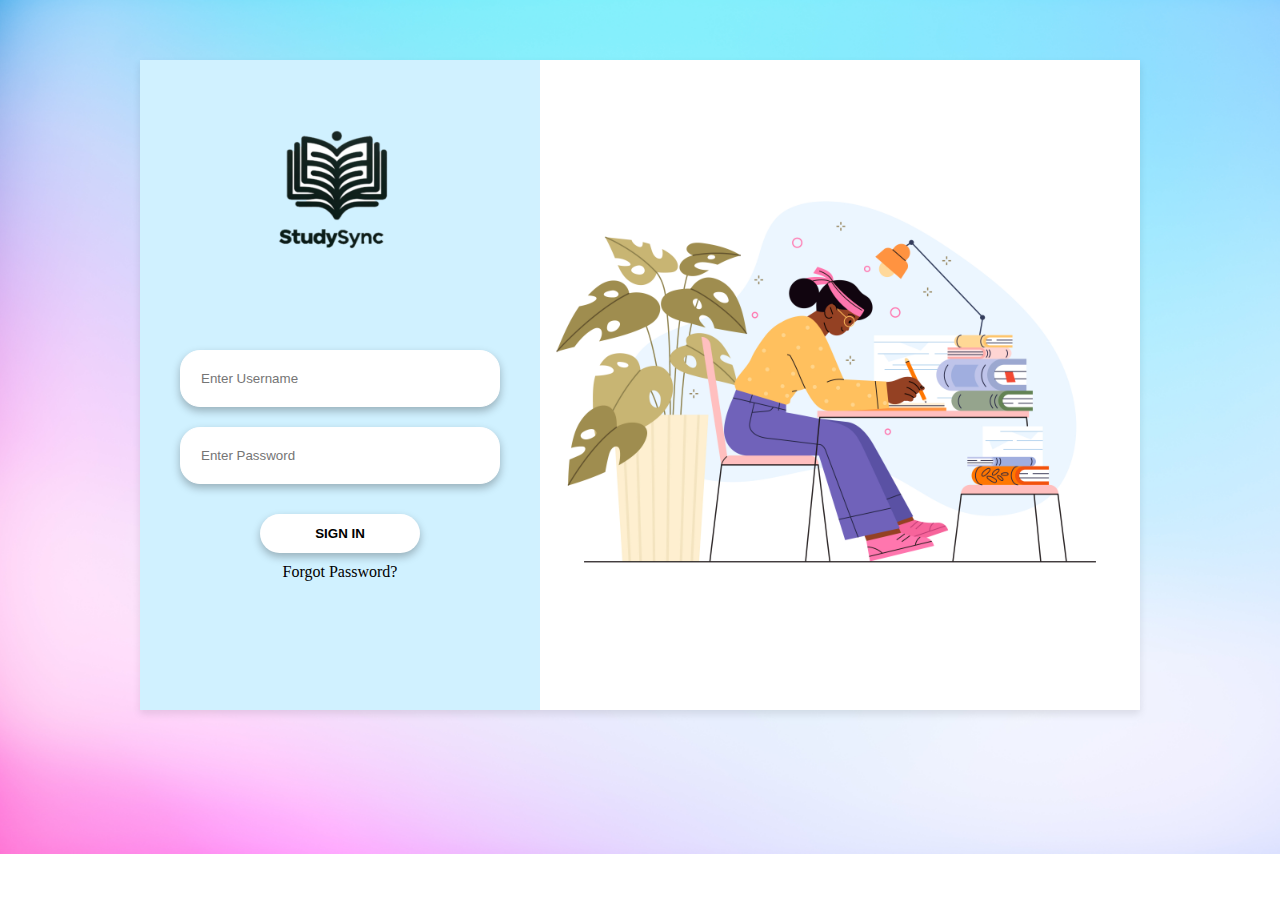
<file: StudySync-page/index.html>
<!DOCTYPE html>
<html lang="en">
<head>
<meta charset="UTF-8">
<meta name="viewport" content="width=device-width, initial-scale=1.0">
<title>login Page</title>
<link rel="stylesheet" href="index.css">
</head>
<body>
    <div class="container">
        <form action="" class="form" id="loginForm">
            <img src="images/logo.PNG">
            <input type="username" name="username" class="box" placeholder="Enter Username">
            <input type="password" name="password" class="box" placeholder="Enter Password">
            <input type="submit" value="SIGN IN" id="submit">
            <a href="#">Forgot Password?</a>
        </form>
        <div class="side">
        
        </div>
    </div>
</body>
<script>
    document.getElementById('loginForm').addEventListener('submit', function(event) {
        event.preventDefault(); // Prevent the form from submitting through the HTTP POST method

        var username = document.getElementsByName('username')[0].value;
        var password = document.getElementsByName('password')[0].value;

        if(username === 'admin' && password === 'admin') {
            window.location.href = 'dashboard.html'; // Redirect to home.html
        } else {
            alert('Invalid username or password!'); // Inform the user of incorrect credentials
        }
    });
</script>
</html>
</file>
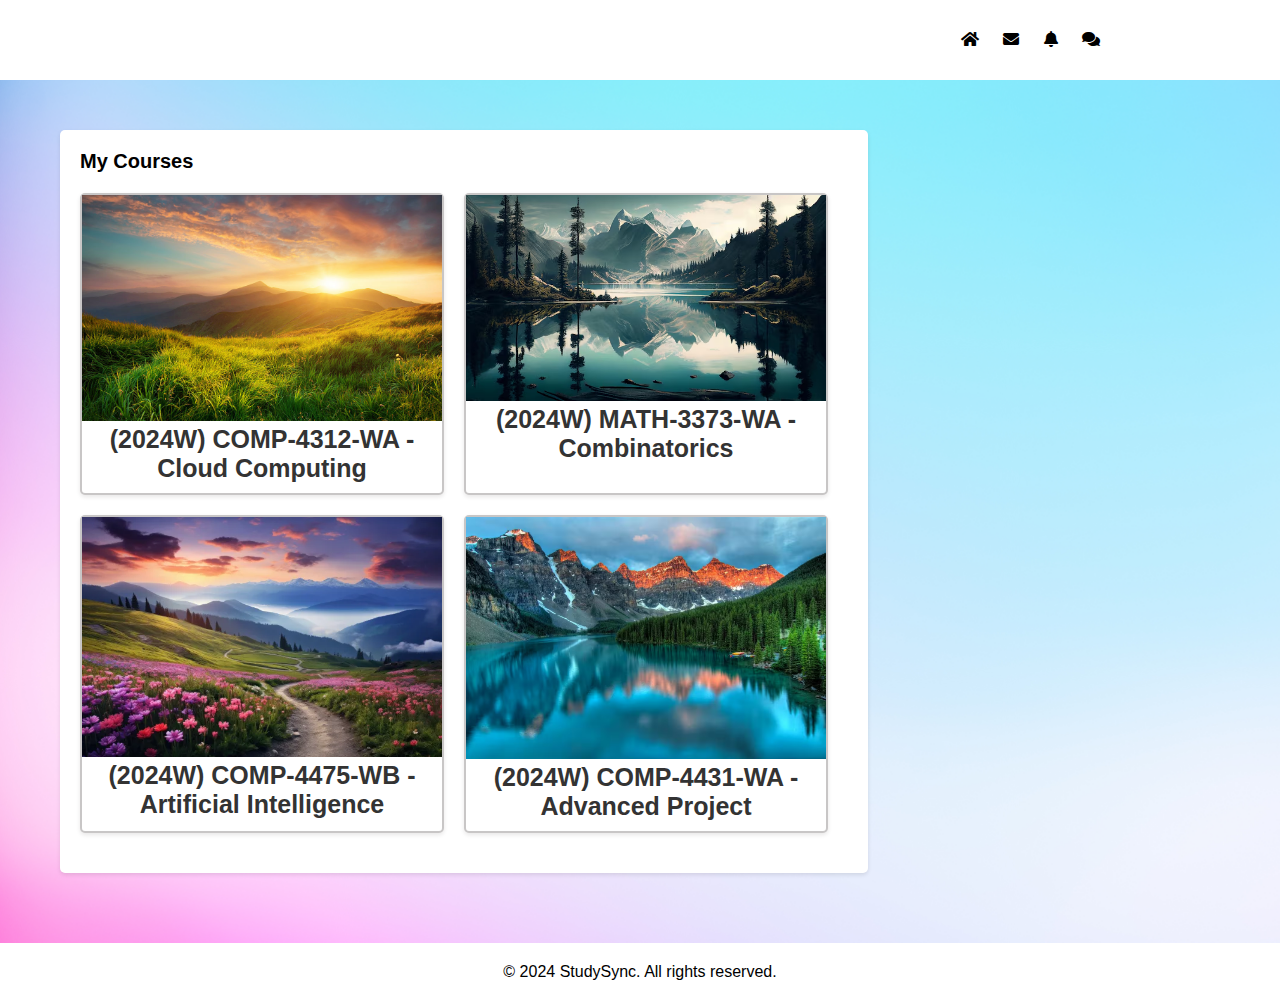
<file: StudySync-page/dashboard.html>
<!DOCTYPE html>
<html lang="en">
<head>
    <meta charset="UTF-8">
    <meta name="viewport" content="width=device-width, initial-scale=1.0">
    <title>Dashboard</title>
    <!-- Stylesheets -->
    <link rel="stylesheet" href="dashboard.css">
    <link rel="stylesheet" href="https://cdnjs.cloudflare.com/ajax/libs/font-awesome/5.15.4/css/all.min.css">
</head>

<body>
    <!-- Navigation Bar -->
    <nav>
        <div class="container">
            <ul>
                <!-- Navigation links with Font Awesome Icons -->
                <li><a href="index.html" title="Home"><i class="fas fa-home"></i></a></li>
                <li><a href="#" title="Email"><i class="fas fa-envelope"></i></a></li>
                <li><a href="#" title="Notifications"><i class="fas fa-bell"></i></a></li>
                <li><a href="#" title="Chat"><i class="fas fa-comments"></i></a></li>
            </ul>
        </div>
    </nav>

    <!-- Main Content -->
    <main>
        <div class="container">
            <!-- Dashboard header and courses -->
            <div class="course-boxes">

                <div class="dashboard-header">
                    <h1>My Courses</h1>
                </div>
                <!-- Individual course boxes -->
                <div class="course-box">
                    <a href="studygroups.html">
                        <img src="images/course_1.jpg" alt="Course 1">
                        <h2>(2024W) COMP-4312-WA - Cloud Computing</h2>
                    </a>
                </div>
                <div class="course-box">
                    <a href="course2.html">
                        <img src="images/course_2.avif" alt="Course 2">
                        <h2>(2024W) MATH-3373-WA - Combinatorics</h2>
                    </a>
                </div>
                <div class="course-box">
                    <a href="course3.html">
                        <img src="images/course_3.webp" alt="Course 3">
                        <h2>(2024W) COMP-4475-WB - Artificial Intelligence</h2>
                    </a>
                </div>
                <div class="course-box">
                    <a href="course4.html">
                        <img src="images/course_4.avif" alt="Course 4">
                        <h2>(2024W) COMP-4431-WA - Advanced Project</h2>
                    </a>
                </div>
            </div>
        </div>
    </main>

    <!-- Footer -->
    <footer>
        <div class="container">
            <p>&copy; 2024 StudySync. All rights reserved.</p>
        </div>
    </footer>
</body>
</html>
</file>
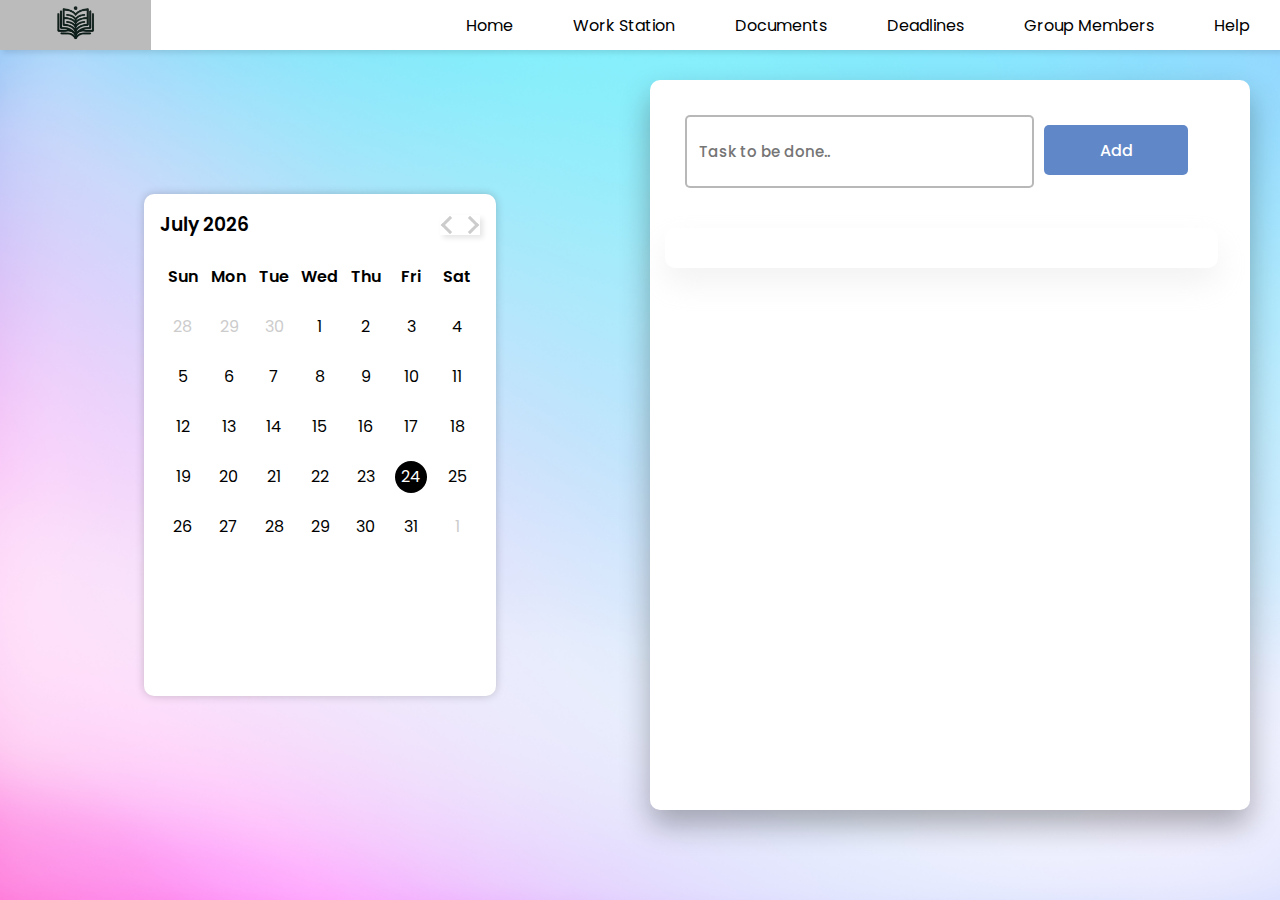
<file: StudySync-page/deadlines.html>
<!DOCTYPE html>
<html lang="en">
  <head>
    <meta name="viewport" content="width=device-width, initial-scale=1.0" />
    <title>Rich Text Editor</title>
    <!-- FontAwesome Icons -->
    <link
      rel="stylesheet"
      href="https://cdnjs.cloudflare.com/ajax/libs/font-awesome/6.1.1/css/all.min.css"
    />
    <!-- Google Fonts -->
    <link
      href="https://fonts.googleapis.com/css2?family=Poppins&display=swap"
      rel="stylesheet"
    />
    <!-- Stylesheet -->
    <link rel="stylesheet" href="deadlines.css" />
  </head>
  <body>
        <nav>
            <ul class="sidebar">
                <li onclick="hideSidebar()"><a href="#"><svg xmlns="http://www.w3.org/2000/svg" height="24" viewBox="0 -960 960 960" width="24"><path d="m256-200-56-56 224-224-224-224 56-56 224 224 224-224 56 56-224 224 224 224-56 56-224-224-224 224Z"/></svg></a></li>
                <li><a href="home.html">Home</a></li>
                <li><a href="studysync.html">Work Station</a></li>
                <li><a href="documents.html">Documents</a></li>
                <li><a href="deadlines.html">Deadlines</a></li>
                <li><a href="group.html">Group Members</a></li>
                <li><a href="help.html">Help</a></li>
            </ul>

            <ul>
              <li><a href="dashboard.html"><img src="images/Untitled.png" alt="Logo" style="height: 50px;"/></a></li>
                <li class="hideOnMobile"><a href="home.html">Home</a></li>
                <li class="hideOnMobile"><a href="studysync.html">Work Station</a></li>
                <li class="hideOnMobile"><a href="documents.html">Documents</a></li>
                <li class="hideOnMobile"><a href="deadlines.html">Deadlines</a></li>
                <li class="hideOnMobile"><a href="group.html">Group Members</a></li>
                <li class="hideOnMobile"><a href="help.html">Help</a></li>
                <li class = "menu-button" onclick = "showSidebar()"><a href="#"><svg xmlns="http://www.w3.org/2000/svg" height="24" viewBox="0 -960 960 960" width="24"><path d="M120-240v-80h720v80H120Zm0-200v-80h720v80H120Zm0-200v-80h720v80H120Z"/></svg></a></li>
            </ul>
        </nav>
        <div class="main-container">
        <div class="calendar">
          <header>
            <h3></h3>
            <nav>
              <button id="prev"></button>
              <button id="next"></button>
            </nav>
          </header>
          <section>
            <ul class="days">
              <li>Sun</li>
              <li>Mon</li>
              <li>Tue</li>
              <li>Wed</li>
              <li>Thu</li>
              <li>Fri</li>
              <li>Sat</li>
            </ul>
            <ul class="dates"></ul>
          </section>
        </div>    
        <div class="containers">

          <div class="container2">
              <div id="newtask">
                  <input type="text" placeholder="Task to be done..">
                  <button id="push">Add</button>
              </div>
              <div id="tasks"></div>
          </div>
        </div>
      </div>
    <!--Script-->
    <script src="deadlines.js">
        function showSidebar() {
            const sidebar = document.querySelector(".sidebar");
            sidebar.style.display = 'flex';
        }
        function hideSidebar() {
            const sidebar = document.querySelector(".sidebar");
            sidebar.style.display = 'none';
        }
    </script>
  </body>
</html>
</file>
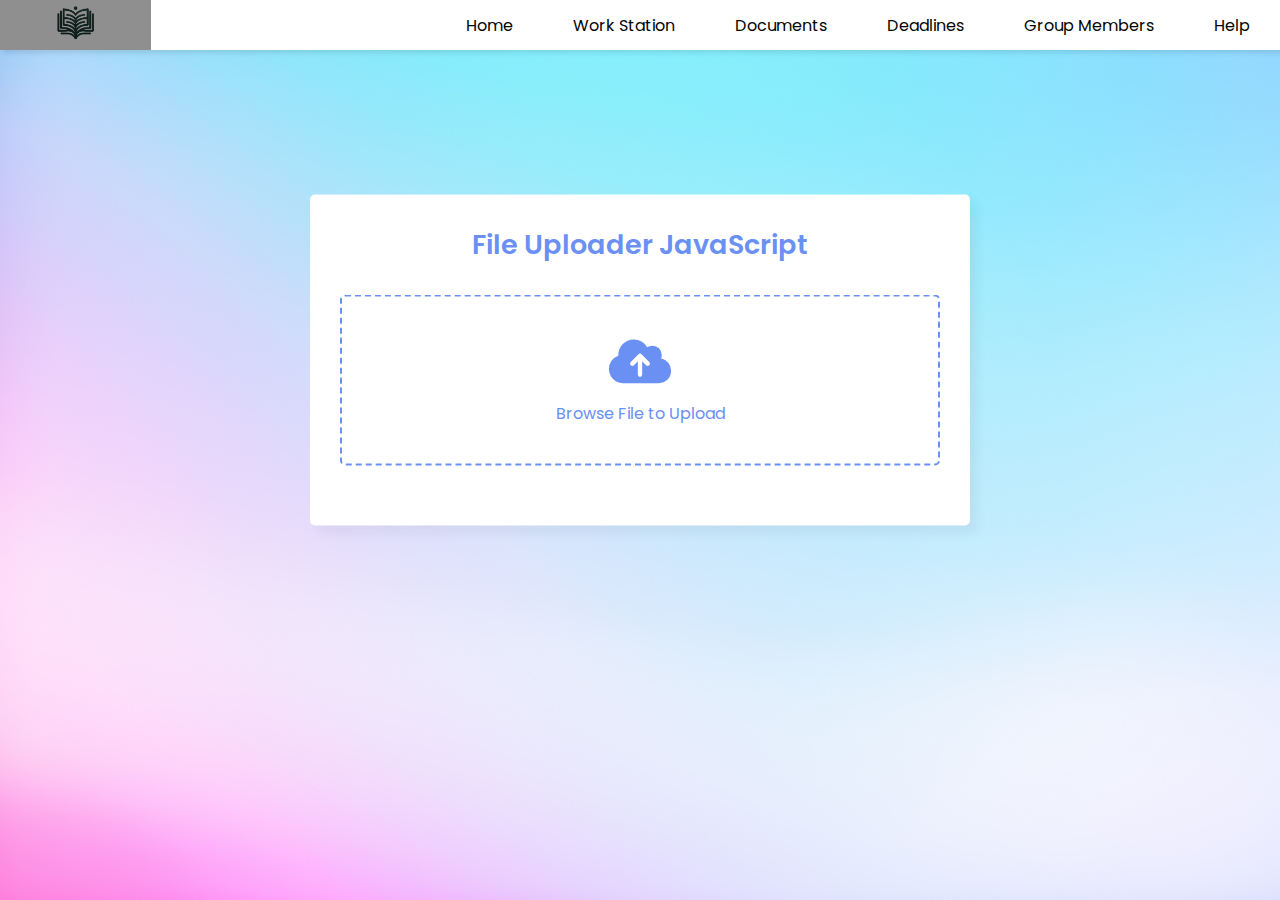
<file: StudySync-page/documents.html>
<!DOCTYPE html>
<html lang="en">
  <head>
    <meta name="viewport" content="width=device-width, initial-scale=1.0" />
    <title>Rich Text Editor</title>
    <!-- FontAwesome Icons -->
    <link
      rel="stylesheet"
      href="https://cdnjs.cloudflare.com/ajax/libs/font-awesome/6.1.1/css/all.min.css"
    />
    <!-- Google Fonts -->
    <link
      href="https://fonts.googleapis.com/css2?family=Poppins&display=swap"
      rel="stylesheet"
    />
    <!-- Stylesheet -->
    <link rel="stylesheet" href="documents.css" />
  </head>
  <body>
        <nav>
            <ul class="sidebar">
                <li onclick="hideSidebar()"><a href="#"><svg xmlns="http://www.w3.org/2000/svg" height="24" viewBox="0 -960 960 960" width="24"><path d="m256-200-56-56 224-224-224-224 56-56 224 224 224-224 56 56-224 224 224 224-56 56-224-224-224 224Z"/></svg></a></li>
                <li><a href="home.html">Home</a></li>
                <li><a href="studysync.html">Work Station</a></li>
                <li><a href="documents.html">Documents</a></li>
                <li><a href="deadlines.html">Deadlines</a></li>
                <li><a href="group.html">Group Members</a></li>
                <li><a href="help.html">Help</a></li>
            </ul>

            <ul>
              <li><a href="dashboard.html"><img src="images/Untitled.png" alt="Logo" style="height: 50px;"/></a></li>
                <li class="hideOnMobile"><a href="home.html">Home</a></li>
                <li class="hideOnMobile"><a href="studysync.html">Work Station</a></li>
                <li class="hideOnMobile"><a href="documents.html">Documents</a></li>
                <li class="hideOnMobile"><a href="deadlines.html">Deadlines</a></li>
                <li class="hideOnMobile"><a href="group.html">Group Members</a></li>
                <li class="hideOnMobile"><a href="help.html">Help</a></li>
                <li class = "menu-button" onclick = "showSidebar()"><a href="#"><svg xmlns="http://www.w3.org/2000/svg" height="24" viewBox="0 -960 960 960" width="24"><path d="M120-240v-80h720v80H120Zm0-200v-80h720v80H120Zm0-200v-80h720v80H120Z"/></svg></a></li>
            </ul>
        </nav>
        <div class="wrapper">
          <header>File Uploader JavaScript</header>
          <form action="#">
            <input class="file-input" type="file" name="file" hidden>
            <i class="fas fa-cloud-upload-alt"></i>
            <p>Browse File to Upload</p>
          </form>
          <section class="progress-area"></section>
          <section class="uploaded-area"></section>
        </div>

    <!--Script-->
    <script src="documents.js">
        function showSidebar() {
            const sidebar = document.querySelector(".sidebar");
            sidebar.style.display = 'flex';
        }
        function hideSidebar() {
            const sidebar = document.querySelector(".sidebar");
            sidebar.style.display = 'none';
        }
    </script>
  </body>
</html>
</file>
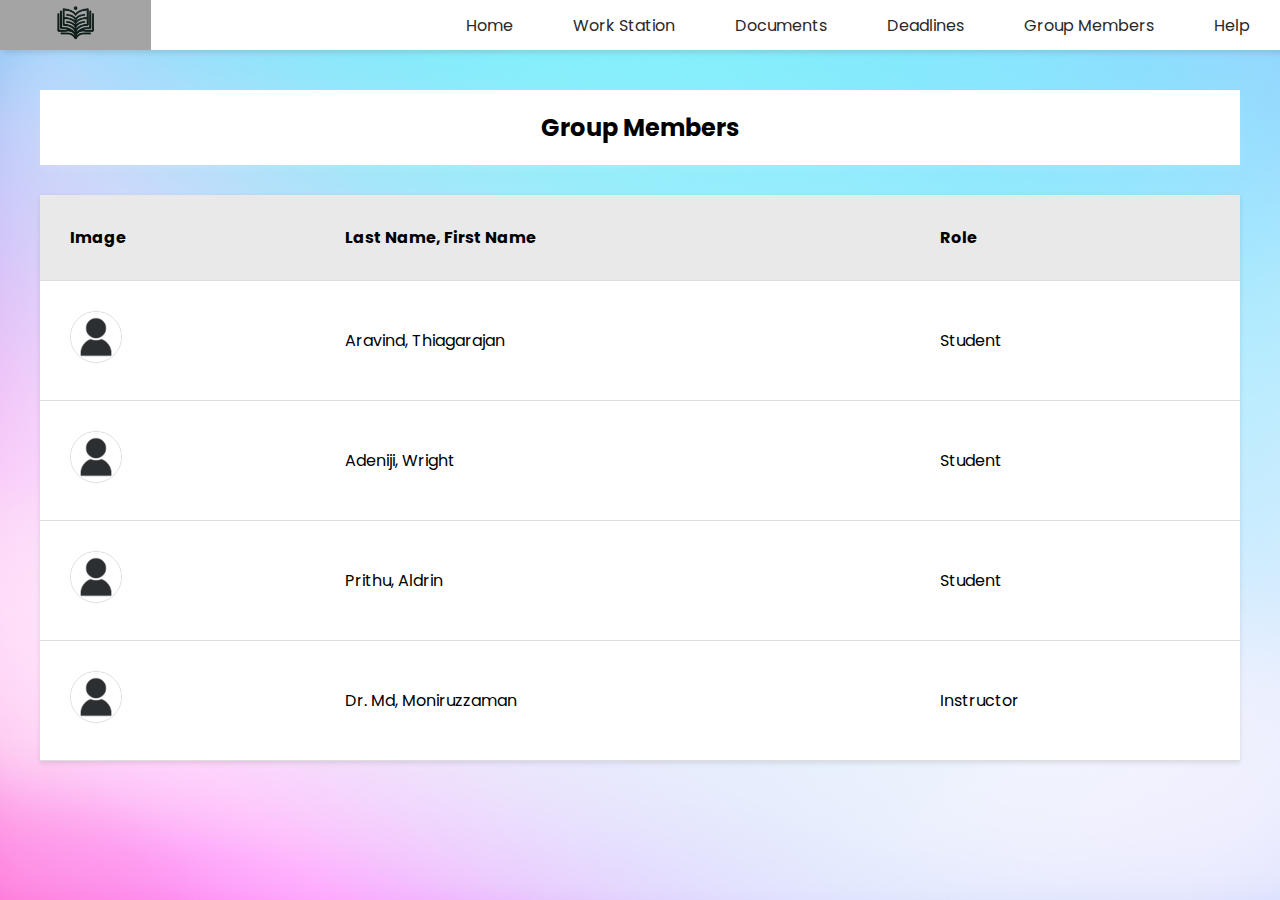
<file: StudySync-page/group.html>
<!DOCTYPE html>
<html lang="en">
  <head>
    <meta name="viewport" content="width=device-width, initial-scale=1.0" />
    <title>Rich Text Editor</title>
    <!-- FontAwesome Icons -->
    <link
      rel="stylesheet"
      href="https://cdnjs.cloudflare.com/ajax/libs/font-awesome/6.1.1/css/all.min.css"
    />
    <!-- Google Fonts -->
    <link
      href="https://fonts.googleapis.com/css2?family=Poppins&display=swap"
      rel="stylesheet"
    />
    <!-- Stylesheet -->
    <link rel="stylesheet" href="group.css" />
  </head>
  <body>
      <nav>
        <ul class="sidebar">
          <li onclick="hideSidebar()"><a href="#"><svg xmlns="http://www.w3.org/2000/svg" height="24" viewBox="0 -960 960 960" width="24"><path d="m256-200-56-56 224-224-224-224 56-56 224 224 224-224 56 56-224 224 224 224-56 56-224-224-224 224Z"/></svg></a></li>
          <li><a href="home.html">Home</a></li>
          <li><a href="studysync.html">Work Station</a></li>
          <li><a href="documents.html">Documents</a></li>
          <li><a href="deadlines.html">Deadlines</a></li>
          <li><a href="group.html">Group Members</a></li>
          <li><a href="help.html">Help</a></li>
      </ul>

      <ul>
        <li><a href="dashboard.html"><img src="images/Untitled.png" alt="Logo" style="height: 50px;"/></a></li>
          <li class="hideOnMobile"><a href="home.html">Home</a></li>
          <li class="hideOnMobile"><a href="studysync.html">Work Station</a></li>
          <li class="hideOnMobile"><a href="documents.html">Documents</a></li>
          <li class="hideOnMobile"><a href="deadlines.html">Deadlines</a></li>
          <li class="hideOnMobile"><a href="group.html">Group Members</a></li>
          <li class="hideOnMobile"><a href="help.html">Help</a></li>
          <li class = "menu-button" onclick = "showSidebar()"><a href="#"><svg xmlns="http://www.w3.org/2000/svg" height="24" viewBox="0 -960 960 960" width="24"><path d="M120-240v-80h720v80H120Zm0-200v-80h720v80H120Zm0-200v-80h720v80H120Z"/></svg></a></li>
      </ul>
    </nav>

    <div class="intro-container">
      <h2>Group Members</h2>
  </div>

    <div class = "container">
    <table class="class-list">
      <thead>
          <tr>
              <th>Image</th>
              <th>Last Name, First Name</th>
              <th>Role</th>
          </tr>
      </thead>
      <tbody>
          <tr>
              <td><img src="images/user-image.jpg" alt="Profile Picture"/></td>
              <td>Aravind, Thiagarajan</td>
              <td>Student</td>
          </tr>
          <tr>
            <td><img src="images/user-image.jpg" alt="Profile Picture"/></td>
            <td>Adeniji, Wright</td>
            <td>Student</td>
        </tr>
        <tr>
          <td><img src="images/user-image.jpg" alt="Profile Picture"/></td>
          <td>Prithu, Aldrin</td>
          <td>Student</td>
      </tr>
      <tr>
        <td><img src="images/user-image.jpg" alt="Profile Picture"/></td>
        <td>Dr. Md, Moniruzzaman</td>
        <td>Instructor</td>
    </tr>
</tr>
          <!-- Repeat the row above for each class list entry -->
      </tbody>
  </table>
</div>
    <script></script>
  </body>
</html>
</file>
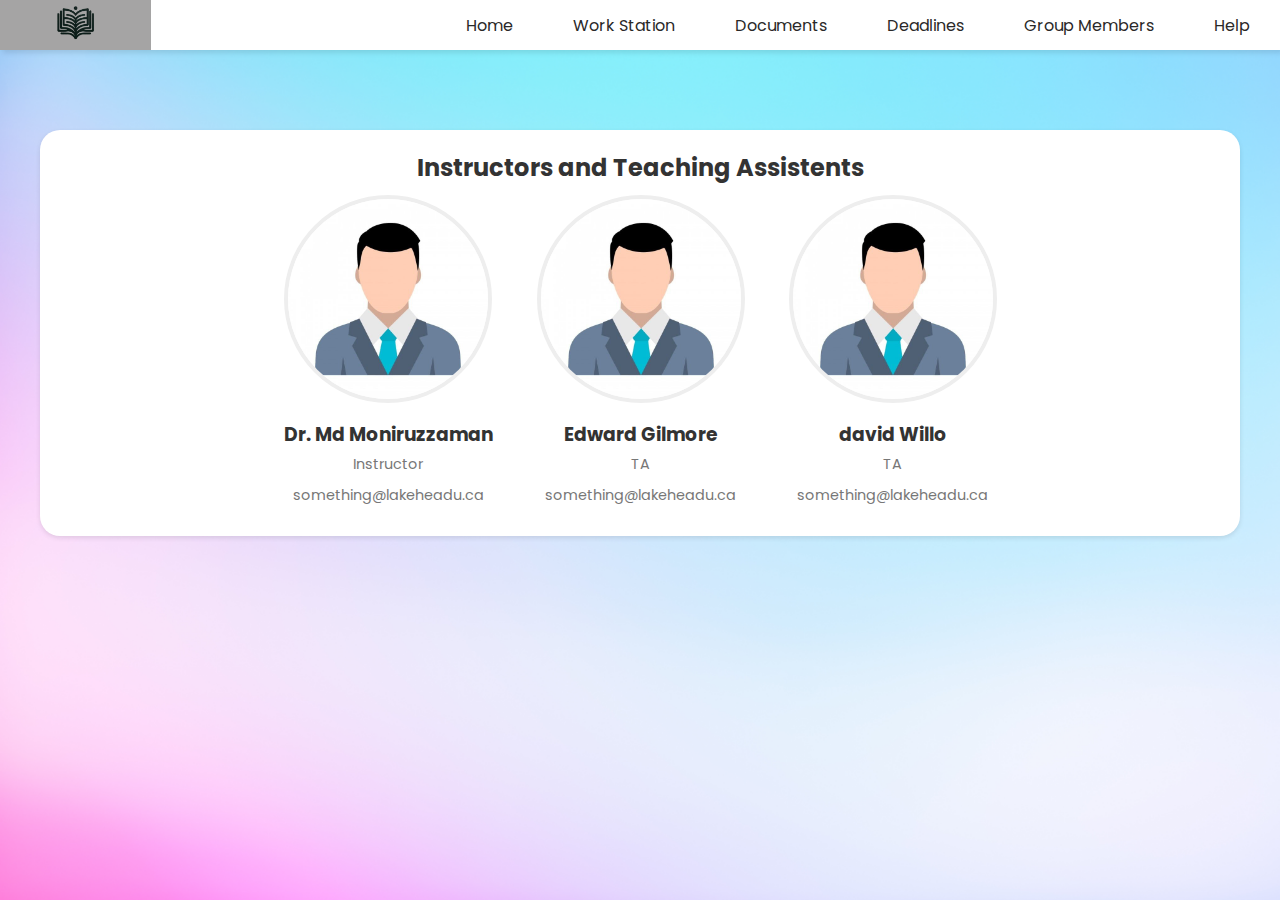
<file: StudySync-page/help.html>
<!DOCTYPE html>
<html lang="en">
  <head>
    <meta name="viewport" content="width=device-width, initial-scale=1.0" />
    <title>Rich Text Editor</title>
    <!-- FontAwesome Icons -->
    <link
      rel="stylesheet"
      href="https://cdnjs.cloudflare.com/ajax/libs/font-awesome/6.1.1/css/all.min.css"
    />
    <!-- Google Fonts -->
    <link
      href="https://fonts.googleapis.com/css2?family=Poppins&display=swap"
      rel="stylesheet"
    />
    <!-- Stylesheet -->
    <link rel="stylesheet" href="help.css" />
  </head>
  <body>
      <nav>
        <ul class="sidebar">
          <li onclick="hideSidebar()"><a href="#"><svg xmlns="http://www.w3.org/2000/svg" height="24" viewBox="0 -960 960 960" width="24"><path d="m256-200-56-56 224-224-224-224 56-56 224 224 224-224 56 56-224 224 224 224-56 56-224-224-224 224Z"/></svg></a></li>
          <li><a href="home.html">Home</a></li>
          <li><a href="studysync.html">Work Station</a></li>
          <li><a href="documents.html">Documents</a></li>
          <li><a href="deadlines.html">Deadlines</a></li>
          <li><a href="group.html">Group Members</a></li>
          <li><a href="help.html">Help</a></li>
      </ul>

      <ul>
        <li><a href="dashboard.html"><img src="images/Untitled.png" alt="Logo" style="height: 50px;"/></a></li>
          <li class="hideOnMobile"><a href="home.html">Home</a></li>
          <li class="hideOnMobile"><a href="studysync.html">Work Station</a></li>
          <li class="hideOnMobile"><a href="documents.html">Documents</a></li>
          <li class="hideOnMobile"><a href="deadlines.html">Deadlines</a></li>
          <li class="hideOnMobile"><a href="group.html">Group Members</a></li>
          <li class="hideOnMobile"><a href="help.html">Help</a></li>
          <li class = "menu-button" onclick = "showSidebar()"><a href="#"><svg xmlns="http://www.w3.org/2000/svg" height="24" viewBox="0 -960 960 960" width="24"><path d="M120-240v-80h720v80H120Zm0-200v-80h720v80H120Zm0-200v-80h720v80H120Z"/></svg></a></li>
      </ul>
    </nav>
  
    <section class="our-team">
        <div class="container">
            <h2>Instructors and Teaching Assistents</h2>
            
            <div class="team-member">
                <img src="images/profile-image.jpg" alt="Edward Gilmore">
                <h3>Dr. Md Moniruzzaman</h3>
                <p>Instructor</p>
                <p>something@lakeheadu.ca</p>
                
            
            </div>
            <div class="team-member">
                <img src="images/profile-image.jpg" alt="Edward Gilmore">
                <h3>Edward Gilmore</h3>
                <p>TA</p>
                <p>something@lakeheadu.ca</p>
                
            </div>
            <div class="team-member">
                <img src="images/profile-image.jpg" alt="Edward Gilmore">
                <h3>david Willo</h3>
                <p>TA</p>
                <p>something@lakeheadu.ca</p>
            </div>
            
        </div>
    </section>
    
    
    <script></script>
  </body>
</html>
</file>
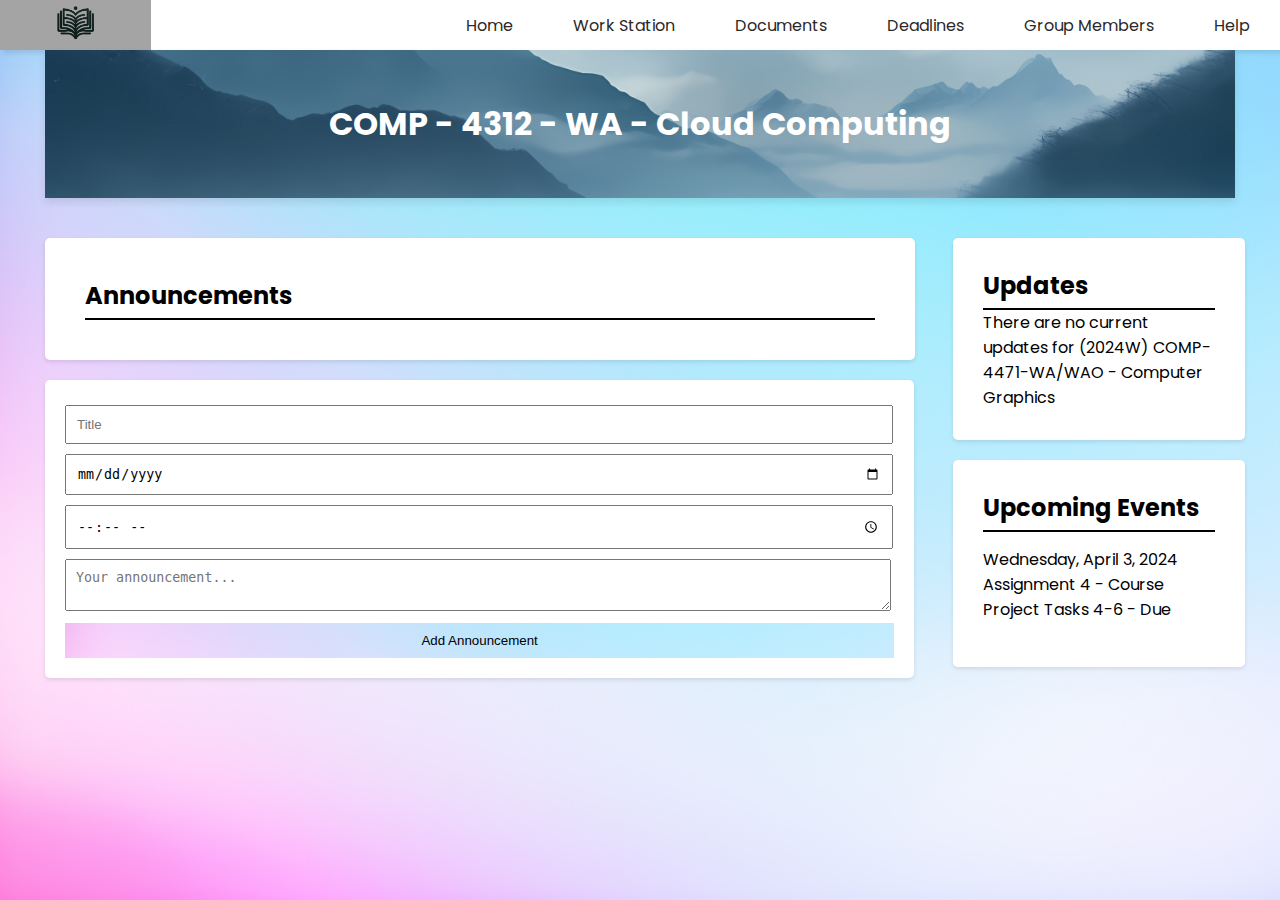
<file: StudySync-page/home.html>
<!DOCTYPE html>
<html lang="en">
  <head>
    <meta name="viewport" content="width=device-width, initial-scale=1.0" />
    <title>Home Page</title>
    <!-- FontAwesome Icons -->
    <link
      rel="stylesheet"
      href="https://cdnjs.cloudflare.com/ajax/libs/font-awesome/6.1.1/css/all.min.css"
    />
    <!-- Google Fonts -->
    <link
      href="https://fonts.googleapis.com/css2?family=Poppins&display=swap"
      rel="stylesheet"
    />
    <!-- Stylesheet -->
    <link rel="stylesheet" href="home.css" />
  </head>
  <body>
        <nav>
            <ul class="sidebar">
                <li onclick="hideSidebar()"><a href="#"><svg xmlns="http://www.w3.org/2000/svg" height="24" viewBox="0 -960 960 960" width="24"><path d="m256-200-56-56 224-224-224-224 56-56 224 224 224-224 56 56-224 224 224 224-56 56-224-224-224 224Z"/></svg></a></li>
                <li><a href="home.html">Home</a></li>
                <li><a href="studysync.html">Work Station</a></li>
                <li><a href="documents.html">Documents</a></li>
                <li><a href="deadlines.html">Deadlines</a></li>
                <li><a href="group.html">Group Members</a></li>
                <li><a href="help.html">Help</a></li>
            </ul>

            <ul>
                <li><a href="dashboard.html"><img src="images/Untitled.png" alt="Logo" style="height: 50px;"/></a></li>
                <li class="hideOnMobile"><a href="home.html">Home</a></li>
                <li class="hideOnMobile"><a href="studysync.html">Work Station</a></li>
                <li class="hideOnMobile"><a href="documents.html">Documents</a></li>
                <li class="hideOnMobile"><a href="deadlines.html">Deadlines</a></li>
                <li class="hideOnMobile"><a href="group.html">Group Members</a></li>
                <li class="hideOnMobile"><a href="help.html">Help</a></li>
                <li class = "menu-button" onclick = "showSidebar()"><a href="#"><svg xmlns="http://www.w3.org/2000/svg" height="24" viewBox="0 -960 960 960" width="24"><path d="M120-240v-80h720v80H120Zm0-200v-80h720v80H120Zm0-200v-80h720v80H120Z"/></svg></a></li>
            </ul>
        </nav>

        <div class ="Course-name">

          <h1>COMP - 4312 - WA - Cloud Computing</h1>

        </div>

      <div class="container">

        <div class="left-column">
         
            <!-- Announcements Section -->
            <div class="announcements">
              <h2>Announcements</h2>
              <!-- Announcements will be added here -->
            </div>
            
              <!-- Input Form for Adding Announcements -->
              <div class="input-form">
                  <input type="text" id="announcementTitle" placeholder="Title">
                  <input type="date" id="announcementDate">
                  <input type="time" id="announcementTime">
                  <textarea id="announcementContent" placeholder="Your announcement..."></textarea>
                  <button onclick="addAnnouncement()">Add Announcement</button>
              </div>
    
        </div>
          
        <div class="right-column">
              <!-- Updates Section -->
              <div class="updates">
                  <h2>Updates</h2>
                  <p>There are no current updates for (2024W) COMP-4471-WA/WAO - Computer Graphics</p>
              </div>
      
              <!-- Calendar Section -->
              <div class="calendar">
                  <h2>Upcoming Events</h2>
                  <div class="event">
                      <p>Wednesday, April 3, 2024</p>
                      <p>Assignment 4 - Course Project Tasks 4-6 - Due</p>
                  </div>
                  <!-- More events can be added here -->
              </div>
        </div>
      </div>
      
      <!-- Your additional content such as the file uploader can follow here -->
      
      

    <!--Script-->
    <script src="home.js">
        function showSidebar() {
            const sidebar = document.querySelector(".sidebar");
            sidebar.style.display = 'flex';
        }
        function hideSidebar() {
            const sidebar = document.querySelector(".sidebar");
            sidebar.style.display = 'none';
        }
    </script>
  </body>
</html>
</file>
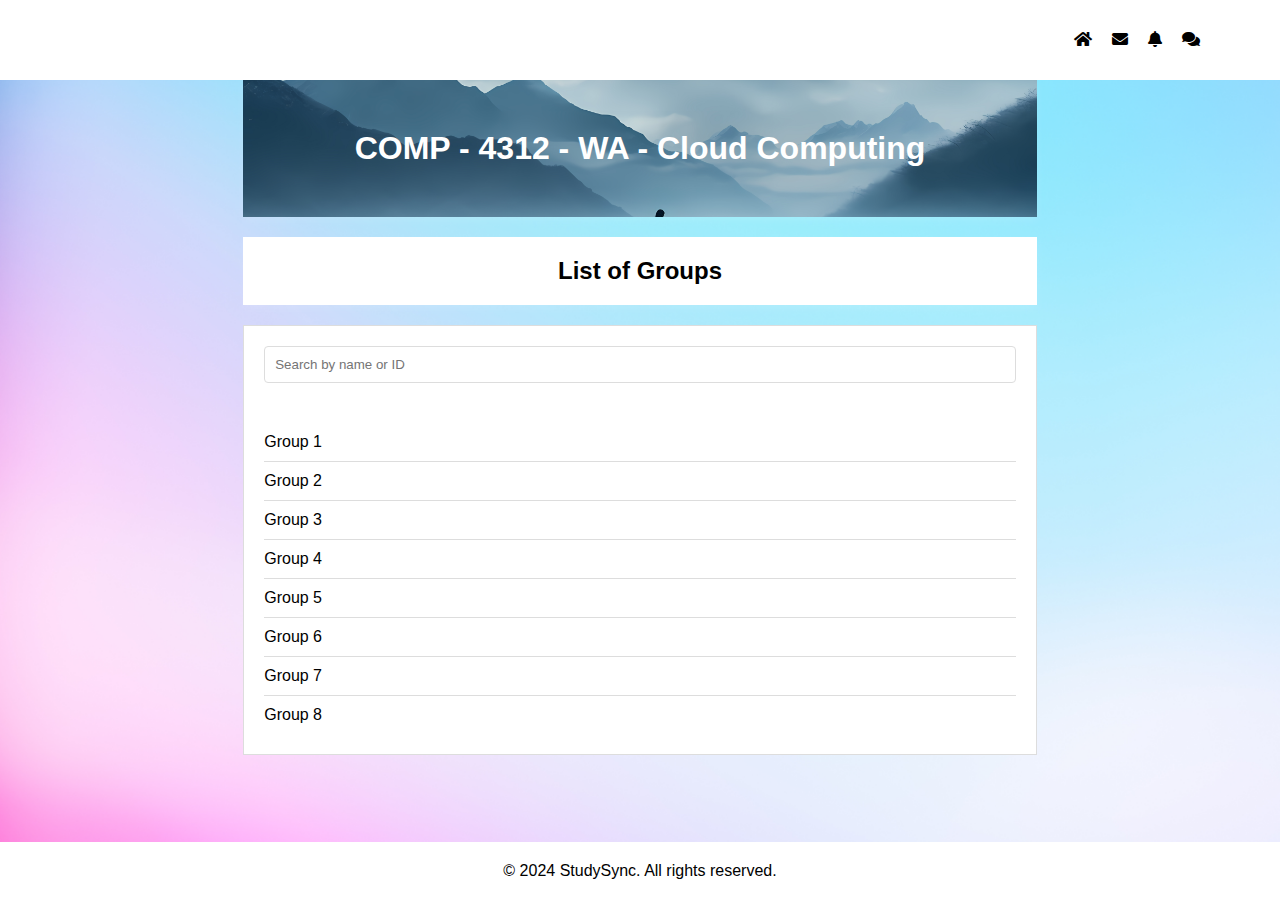
<file: StudySync-page/studygroups.html>
<!DOCTYPE html>
<html lang="en">
<head>
    <meta charset="UTF-8">
    <meta name="viewport" content="width=device-width, initial-scale=1.0">
    <title>Groups</title>
    <!-- Link your CSS file here -->
    <link rel="stylesheet" href="studygroups.css">
    <link rel="stylesheet" href="https://cdnjs.cloudflare.com/ajax/libs/font-awesome/5.15.4/css/all.min.css">
</head>

<body>
    <nav>
        <div class="container">
            <ul>
                <li><a href="dashboard.html"><i class="fas fa-home" title="Home"></i></a></li>
                <li><a href="#"><i class="fas fa-envelope" title="Email"></i></a></li>
                <li><a href="#"><i class="fas fa-bell" title="Notifications"></i></a></li>
                <li><a href="#"><i class="fas fa-comments" title="Chat"></i></a></li>
            </ul>
        </div>
    </nav>

    <main>

        <div class="Course-name">
            <h1>COMP - 4312 - WA - Cloud Computing</h1>
        </div>

        <div class="intro-container">
            <h2>List of Groups</h2>
        </div>

        <div class="groups-container">
            <div class="search-bar">
                <input type="search" placeholder="Search by name or ID">
            </div>
            <a href="home.html" class="group-item">Group 1</a>
            <a href="group2.html" class="group-item">Group 2</a>
            <a href="group3.html" class="group-item">Group 3</a>
            <a href="group4.html" class="group-item">Group 4</a>
            <a href="group5.html" class="group-item">Group 5</a>
            <a href="group6.html" class="group-item">Group 6</a>
            <a href="group7.html" class="group-item">Group 7</a>
            <a href="group8.html" class="group-item">Group 8</a>
        </div>
        

    </main>

     <!-- Footer -->
     <footer>
        <div class="container">
            <p>&copy; 2024 StudySync. All rights reserved.</p>
            <!-- Add additional footer content here -->
        </div>
    </footer>

</body>
</file>
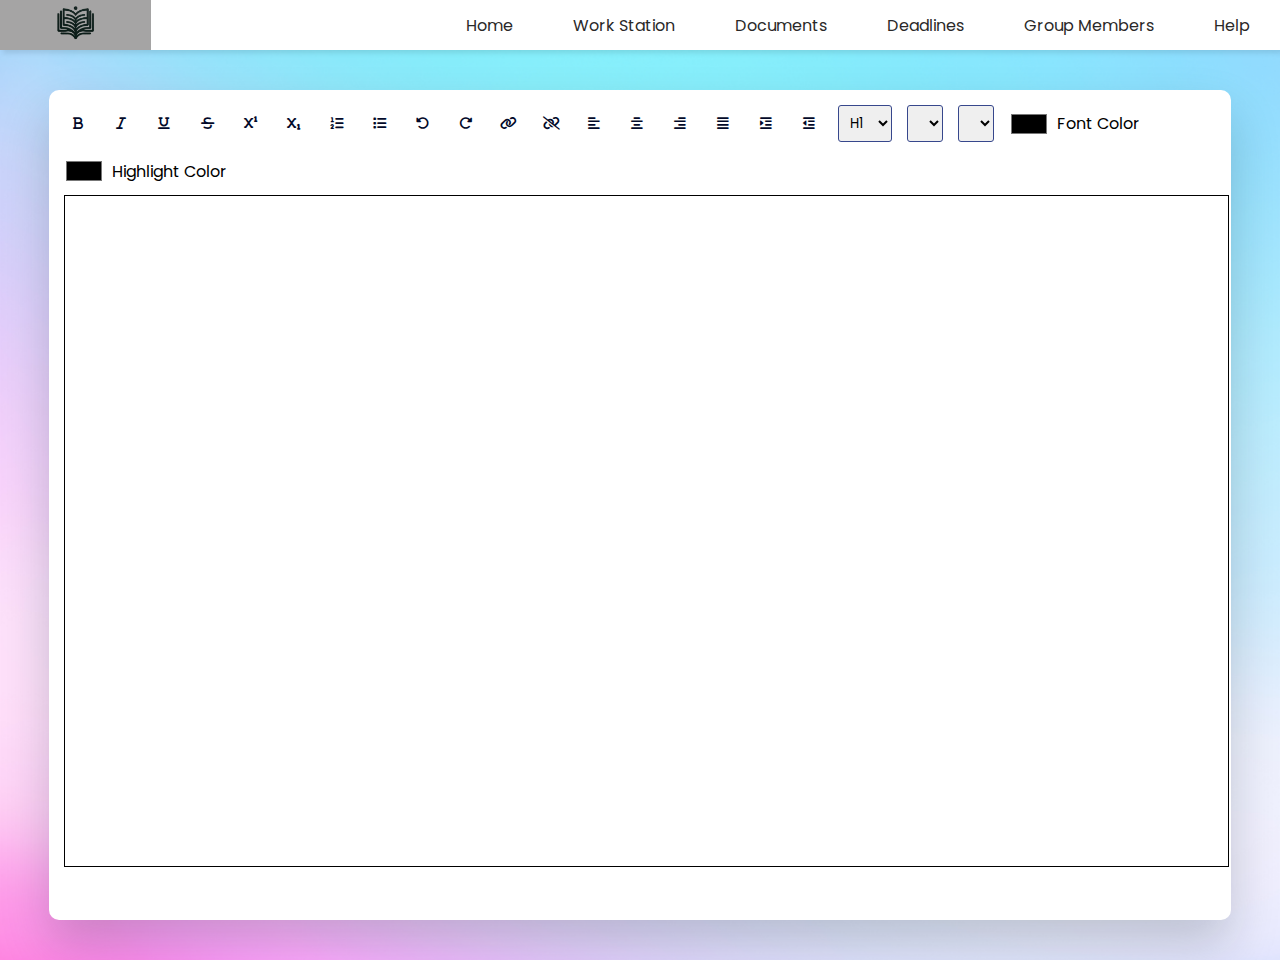
<file: StudySync-page/studysync.html>
<!DOCTYPE html>
<html lang="en">
  <head>
    <meta name="viewport" content="width=device-width, initial-scale=1.0" />
    <title>Work Station</title>
    <!-- FontAwesome Icons -->
    <link
      rel="stylesheet"
      href="https://cdnjs.cloudflare.com/ajax/libs/font-awesome/6.1.1/css/all.min.css"
    />
    <!-- Google Fonts -->
    <link
      href="https://fonts.googleapis.com/css2?family=Poppins&display=swap"
      rel="stylesheet"
    />
    <!-- Stylesheet -->
    <link rel="stylesheet" href="studysync.css" />
  </head>
  <body>
    <nav>
      <ul class="sidebar">
        <li onclick="hideSidebar()"><a href="#"><svg xmlns="http://www.w3.org/2000/svg" height="24" viewBox="0 -960 960 960" width="24"><path d="m256-200-56-56 224-224-224-224 56-56 224 224 224-224 56 56-224 224 224 224-56 56-224-224-224 224Z"/></svg></a></li>
        <li><a href="home.html">Home</a></li>
        <li><a href="studysync.html">Work Station</a></li>
        <li><a href="documents.html">Documents</a></li>
        <li><a href="deadlines.html">Deadlines</a></li>
        <li><a href="group.html">Group Members</a></li>
        <li><a href="help.html">Help</a></li>
    </ul>

    <ul>
      <li><a href="dashboard.html"><img src="images/Untitled.png" alt="Logo" style="height: 50px;"/></a></li>
        <li class="hideOnMobile"><a href="home.html">Home</a></li>
        <li class="hideOnMobile"><a href="studysync.html">Work Station</a></li>
        <li class="hideOnMobile"><a href="documents.html">Documents</a></li>
        <li class="hideOnMobile"><a href="deadlines.html">Deadlines</a></li>
        <li class="hideOnMobile"><a href="group.html">Group Members</a></li>
        <li class="hideOnMobile"><a href="help.html">Help</a></li>
        <li class = "menu-button" onclick = "showSidebar()"><a href="#"><svg xmlns="http://www.w3.org/2000/svg" height="24" viewBox="0 -960 960 960" width="24"><path d="M120-240v-80h720v80H120Zm0-200v-80h720v80H120Zm0-200v-80h720v80H120Z"/></svg></a></li>
    </ul>
  </nav>
  
    <div class="containers">
        
        <div class="container1">
        <div class="options">
            <!-- Text Format -->
            <button id="bold" class="option-button format">
            <i class="fa-solid fa-bold"></i>
            </button>
            <button id="italic" class="option-button format">
            <i class="fa-solid fa-italic"></i>
            </button>
            <button id="underline" class="option-button format">
            <i class="fa-solid fa-underline"></i>
            </button>
            <button id="strikethrough" class="option-button format">
            <i class="fa-solid fa-strikethrough"></i>
            </button>
            <button id="superscript" class="option-button script">
            <i class="fa-solid fa-superscript"></i>
            </button>
            <button id="subscript" class="option-button script">
            <i class="fa-solid fa-subscript"></i>
            </button>

            <!-- List -->
            <button id="insertOrderedList" class="option-button">
            <div class="fa-solid fa-list-ol"></div>
            </button>
            <button id="insertUnorderedList" class="option-button">
            <i class="fa-solid fa-list"></i>
            </button>

            <!-- Undo/Redo -->
            <button id="undo" class="option-button">
            <i class="fa-solid fa-rotate-left"></i>
            </button>
            <button id="redo" class="option-button">
            <i class="fa-solid fa-rotate-right"></i>
            </button>

            <!-- Link -->
            <button id="createLink" class="adv-option-button">
            <i class="fa fa-link"></i>
            </button>
            <button id="unlink" class="option-button">
            <i class="fa fa-unlink"></i>
            </button>

            <!-- Alignment -->
            <button id="justifyLeft" class="option-button align">
            <i class="fa-solid fa-align-left"></i>
            </button>
            <button id="justifyCenter" class="option-button align">
            <i class="fa-solid fa-align-center"></i>
            </button>
            <button id="justifyRight" class="option-button align">
            <i class="fa-solid fa-align-right"></i>
            </button>
            <button id="justifyFull" class="option-button align">
            <i class="fa-solid fa-align-justify"></i>
            </button>
            <button id="indent" class="option-button spacing">
            <i class="fa-solid fa-indent"></i>
            </button>
            <button id="outdent" class="option-button spacing">
            <i class="fa-solid fa-outdent"></i>
            </button>

            <!-- Headings -->
            <select id="formatBlock" class="adv-option-button">
            <option value="H1">H1</option>
            <option value="H2">H2</option>
            <option value="H3">H3</option>
            <option value="H4">H4</option>
            <option value="H5">H5</option>
            <option value="H6">H6</option>
            </select>

            <!-- Font -->
            <select id="fontName" class="adv-option-button"></select>
            <select id="fontSize" class="adv-option-button"></select>

            <!-- Color -->
            <div class="input-wrapper">
            <input type="color" id="foreColor" class="adv-option-button" />
            <label for="foreColor">Font Color</label>
            </div>
            <div class="input-wrapper">
            <input type="color" id="backColor" class="adv-option-button" />
            <label for="backColor">Highlight Color</label>
            </div>
        </div>
        <div id="text-input" contenteditable="true"></div>
        </div>

    </div>
    <!--Script-->
    
    <script src="studysync.js">
    
    function showSidebar() {
      const sidebar = document.querySelector(".sidebar");
      sidebar.style.display = 'flex';
      }
    function hideSidebar() {
      const sidebar = document.querySelector(".sidebar");
      sidebar.style.display = 'none';
    }
    </script>
  </body>
</html>
</file>
<file: StudySync-page/deadlines.css>
*{
    margin: 0;
    padding: 0;
}

body {
    min-height: 100vh;
    background:url('images/vivid-blurred-colorful-background.jpg') no-repeat;
    background-size: cover; /* Adjusts the background image size to cover the entire container */
    background-position: center;
    font-family: 'Poppins', sans-serif;
}

nav{
    background-color: rgb(255, 255, 255);
    box-shadow: 3px 3px 5px rgba(0,0,0, 0.1);
}

nav ul{
    width: 100%;
    list-style: none;
    display: flex;
    justify-content: flex-end;
    align-items: center;
}

nav li{
    height: 50px;
}

nav a{
    height: 100%;
    padding: 0 30px;
    text-decoration: none;
    display: flex;
    align-items: center;
    color: rgb(0, 0, 0);
}

nav a:hover{
    background-color: rgba(59, 55, 55, 0.342);
}

nav li:first-child{
    margin-right: auto;
}

.sidebar{
    position: fixed;
    top: 0;
    height: 0;
    right: 0;
    height: 100vh;
    width: 250px;
    z-index: 999;
    background-color: rgba(255, 255, 255, 0.503);
    backdrop-filter: blur(10px);
    box-shadow: -10px 0 10px rgba(0,0,0, 0.1);
    display: none;
    flex-direction: column;
    align-items: flex-start;
    justify-content: flex-start;
}

.sidebar li{
    width: 100%;
}

.sidebar a{
    width: 100%;
}
.menu-button{
    display: none;
}

@media(max-width:950px){
    .hideOnMobile{
        display: none;
    }
    .menu-button{
        display: block;
    }
}
@media(max-width:450px){
    .sidebar{
        width: 100%;
    }
}
h1 {
    font-weight: 600;
    text-align: center;
    color: #fff;
    margin-bottom: 2rem;
  }
  h3 {
    font-weight: 600;
  }
  .calendar {
    margin: 10%;
    max-width: 500px;
    padding: 1rem;
    background: #fff;
    border-radius: 10px;
    box-shadow: 0 0 10px rgba(0, 0, 0, 0.2);
  }
  .calendar header {
    display: flex;
    align-items: center;
    justify-content: space-between;
  }
  .calendar nav {
    display: flex;
    align-items: center;
  }
  .calendar ul {
    list-style: none;
    display: flex;
    flex-wrap: wrap;
    text-align: center;
  }
  .calendar ul li {
    width: calc(100% / 7);
    margin-top: 25px;
    position: relative;
    z-index: 2;
  }
  #prev,
  #next {
    width: 20px;
    height: 20px;
    position: relative;
    border: none;
    background: transparent;
    cursor: pointer;
  }
  #prev::before,
  #next::before {
    content: "";
    width: 50%;
    height: 50%;
    position: absolute;
    top: 50%;
    left: 50%;
    border-style: solid;
    border-width: 0.25em 0.25em 0 0;
    border-color: #ccc;
  }
  #next::before {
    transform: translate(-50%, -50%) rotate(45deg);
  }
  #prev::before {
    transform: translate(-50%, -50%) rotate(-135deg);
  }
  #prev:hover::before,
  #next:hover::before {
    border-color: #000;
  }
  .days {
    font-weight: 600;
  }
  .dates li.today {
    color: #fff;
  }
  .dates li.today::before {
    content: "";
    width: 2rem;
    height: 2rem;
    position: absolute;
    top: 50%;
    left: 50%;
    transform: translate(-50%, -50%);
    background: #000;
    border-radius: 50%;
    z-index: -1;
  }
  .dates li.inactive {
    color: #ccc;
  }

.container2 {
    background-color: #ffffff;
    width: 570px; 
    height: 700px;
    margin: 10px; 
    padding: 15px; 
    border-radius: 10px;
    box-shadow: 0 15px 30px rgba(0,0,0,0.3);

} 

#newtask {
  display: flex;
  flex: 1;
  background-color: #ffffff5c;
  padding: 20px 20px;
  border-radius: 10px;
  box-shadow: 0 15px 30px rgba(255, 255, 255, 0.145);
  width: 90%;
}

#newtask input {
  flex: 1;
  width: calc(70% - 10px);
  height: 45px;
  font-family: 'Poppins', sans-serif;
  font-size: 15px;
  border: 2px solid #00000047;
  padding: 12px;
  color: #111111;
  background-color: #ffffff5c;
  font-weight: 500;
  border-radius: 5px;
}

#newtask input:focus {
  outline: none;
  border-color: #ffffff5c;
}

#newtask button {
  width: calc(30% - 10px);
  margin: 10px; 
  height: 50px;
  border-radius: 5px;
  font-family: 'Poppins', sans-serif;
  font-weight: 500;
  font-size: 16px;
  background-color: #4271bcd7;
  border: none;
  color: #ffffff;
  cursor: pointer;
  outline: none;
}

#tasks {
  background-color:#ffffff5c;
  padding: 20px 20px;
  margin-top: 20px;
  border-radius: 10px;
  box-shadow: 0 15px 30px rgba(212, 212, 212, 0.3);
  width: 90%;
  position: relative;
}

.task {
  background-color:#ffffff5c;
  height: 50px;
  padding: 5px 10px;
  margin-top: 10px;
  display: flex;
  align-items: center;
  justify-content: space-between;
  border-bottom: 2px solid #ffffff5c;
  cursor: pointer;
  border-radius: 5px;
}

.task span {
  font-family: 'Poppins', sans-serif;
  font-size: 15px;
  font-weight: 400;
}

.task button {
  background-color: #4271bc;
  color: #ffffffe1;
  height: 100%;
  width: 50px;
  border-radius: 5px;
  border: none;
  cursor: pointer;
  outline: none;
}

.completed {
  text-decoration: line-through;
}

.main-container {
  display: flex;
  justify-content: center; /* This centers the children horizontally */
  gap: 20px; /* Adds some space between the children */
  padding: 20px; /* Adds some padding around the children */
}

@media (max-width: 768px) {
  .main-container {
      flex-direction: column;
      align-items: center; /* This will stack them vertically and align them in the center */
  }
}
</file>
<file: StudySync-page/help.css>
* {
    margin: 0;
    padding: 0;
}

body {
    min-height: 100vh;
    background:url('images/vivid-blurred-colorful-background.jpg') no-repeat;
    background-size: cover; /* Adjusts the background image size to cover the entire container */
    background-position: center;
    font-family: 'Poppins', sans-serif;
}

nav{
    background-color: rgb(255, 255, 255);
    box-shadow: 3px 3px 5px rgba(0,0,0, 0.1);
}

nav ul{
    width: 100%;
    list-style: none;
    display: flex;
    justify-content: flex-end;
    align-items: center;
}

nav li{
    height: 50px;
}

nav a{
    height: 100%;
    padding: 0 30px;
    text-decoration: none;
    display: flex;
    align-items: center;
    color: rgb(42, 40, 40);
}

nav a:hover{
    background-color: rgba(56, 53, 53, 0.452);
}

nav li:first-child{
    margin-right: auto;
}

.sidebar{
    position: fixed;
    top: 0;
    height: 0;
    right: 0;
    height: 100vh;
    width: 250px;
    z-index: 999;
    background-color: rgba(255, 255, 255, 0.503);
    backdrop-filter: blur(10px);
    box-shadow: -10px 0 10px rgba(0,0,0, 0.1);
    display: none;
    flex-direction: column;
    align-items: flex-start;
    justify-content: flex-start;
}

.sidebar li{
    width: 100%;
}

.sidebar a{
    width: 100%;
}
.menu-button{
    display: none;
}

@media(max-width:950px){
    .hideOnMobile{
        display: none;
    }
    .menu-button{
        display: block;
    }
}
@media(max-width:450px){
    .sidebar{
        width: 100%;
    }
}

.our-team {
    text-align: center;
    background-color: #ffffff; /* Or any color that fits your design */
    padding: 20px 0;
    box-shadow: 0 2px 5px rgba(0, 0, 0, 0.1);
    border-radius: 20px; /* Adjust as needed */
    margin: 80px auto; /* This ensures it doesn't touch the navbar */
    max-width: 1200px; /* Matches your container width */
}

.our-team h2 {
    color: #333; /* Adjust as needed */
    margin-bottom: 10px;
}

.our-team p {
    color: #555; /* Adjust as needed */
    margin-bottom: 20px;
}

.our-team .team-member {
    display: inline-block;
    margin: 0 20px;
    vertical-align: top;
}

.our-team .team-member img {
    width: 200px; /* Adjust as needed */
    height: auto;
    border-radius: 50%; /* Round image */
    border: 4px solid #eee; /* Border around the image */
    margin-bottom: 10px;
}

.our-team .team-member h3 {
    color: #333;
    margin-bottom: 5px;
}

.our-team .team-member p {
    color: #777;
    font-size: 0.9em;
    margin-bottom: 10px;
}

.our-team .team-member a {
    color: #333;
    margin: 0 5px;
    font-size: 1.2em; /* Adjust as needed */
}

.our-team .team-member a:hover {
    color: #555; /* Hover color */
}

/* You might need to adjust your media queries to ensure the layout stays responsive on smaller screens */
@media(max-width: 950px) {
    .our-team .team-member {
        display: block;
        margin: 20px auto;
    }
}
</file>
<file: StudySync-page/index.css>
/* Global styles: Resets padding, margin, sets box-sizing, and border-radius for all elements */
*{
    margin: 0;
    padding: 0;
    box-sizing: border-box;
}

/* Body style: Sets the background image with cover size and center position */
body{
    background: url('images/vivid-blurred-colorful-background.jpg') no-repeat;
    background-size: cover;
}

/* Container style: Centers the form with a shadow for depth */
.container{
    display: flex;
    height: 650px;
    width: 1000px;
    margin: 60px auto 0;
    box-shadow: 0 4px 8px rgba(0,0,0,0.1);
}

/* Form styling: Sets layout for the login form, including the background color */
.form{
    display: flex;
    flex-direction: column;
    align-items: center;
    width: 40%;
    background-color: rgba(208, 241, 255, 0.997);
}

/* Form image styling: Sets size and margins for the logo/image */
.form img{
    width: 330px;
    height: 200px;
    margin: 40px;
}

/* Input box styling: Sets styling for username and password input fields */
.box{
    width: 80%;
    margin: 10px;
    padding: 20px;
    border: 1px solid rgb(255, 255, 255);
    outline: none;
    border-radius: 20px;
    box-shadow: 0 4px 8px rgba(0, 0, 0, 0.271);
}

/* Submit button styling: Sets the button appearance, hover effects */
#submit{
    width: 40%;
    padding: 12px 30px;
    margin-top: 20px;
    background-color: rgb(255, 255, 255);
    color: rgb(0, 0, 0);
    font-weight: bold;
    border: none;
    outline: none;
    border-radius: 20px;
    box-shadow: 0 4px 8px rgba(0, 0, 0, 0.271);
}

#submit:hover{
    background-color: rgb(151, 198, 255);
    cursor: pointer;
}

/* Forgot password link styling: Sets link appearance and hover effects */
.form a{
    margin-top: 10px;
    text-decoration: none;
    color: black;
}

.form a:hover{
    color: rgb(165, 42, 42);
}

/* Side image styling: Adjusts the styling for the side image */
.side{
    display: flex;
    justify-content: center;
    align-items: center;
    width: 60%; /* Adjusted to match the actual size and layout; removed the redundant properties */
    background: url('images/Login-page-image.jpg') no-repeat center;
    background-size: 100%;
    background-color: white;
}

/* Note: .side img selector removed as it seems to be redundant given the .side class directly applies the background image. */
</file>
<file: StudySync-page/dashboard.css>
/* Reset default browser styles */
/* This section resets the margin and padding for the body, headings, paragraphs, and list items to ensure a consistent starting point across browsers. */
body, h1, h2, p, ul, li {
    margin: 0;
    padding: 0;
}

/* Body style */
/* Sets the global font family, applies a background image that covers the entire page, ensuring a consistent and visually appealing background. */
body {
    font-family: Arial, sans-serif;
    background: url('images/vivid-blurred-colorful-background.jpg') no-repeat;
    background-size: cover;
}

/* Container */
/* Centralizes content within a maximum width, providing consistent layout and padding around the content. */
.container {
    max-width: 1200px;
    margin: 0 auto;
    padding: 0 20px;
}

/* Main content area styles */
/* Applies vertical padding to the main content area, creating space above and below the content for better readability. */
main {
    padding: 20px 0;
}
/* Enhances visibility and hierarchy of H2 headings within the main content area. */
main h2 {
    font-size: 24px;
    margin-bottom: 10px;
}

/* Footer styles */
/* Defines the appearance of the site's footer, including background color, text color, alignment, padding, and margin. */
footer {
    background-color: #ffffff;
    color: #000000;
    text-align: center;
    padding: 20px 20px;
    margin-top: 50px;
}

/* Navigation Menu styles */
/* Styles the fixed navigation bar, ensuring it's always visible at the top of the viewport with a high z-index. */
nav {
    height: 80px;
    line-height: 80px;
    position: fixed;
    top: 0;
    right: 0;
    width: 100%;
    background-color: #ffffff;
    z-index: 1000;
}
/* Aligns navigation items to the right side, removing default margin and padding for a cleaner look. */
nav ul {
    float: right;
    margin: 0;
    padding: 0;
}
/* Display navigation list items inline with spacing for a horizontal layout. */
nav ul li {
    display: inline-block;
    margin-right: 20px;
}
/* Styles for navigation links, ensuring they are bold and visually distinct without underlines. */
nav ul li a {
    color: #000000;
    text-decoration: none;
    font-weight: bold;
}
/* Hover effect for navigation links to enhance user interaction. */
nav ul li a:hover {
    color: #ffcc00;
}
/* Tooltip styling for icons within the navigation, showing title attribute content on hover. */
nav ul li i::after {
    content: attr(title);
    display: none;
    position: absolute;
    top: -30px;
    left: 50%;
    transform: translateX(-50%);
    background-color: rgba(0, 0, 0, 0.8);
    color: #fff;
    padding: 5px 10px;
    border-radius: 5px;
}
nav ul li:hover i::after {
    display: block;
}

/* Main content styles for courses */
/* Adjusts the top padding of the main content to account for the fixed navigation, ensuring content does not get obscured. */
main {
    padding-top: 80px;
}
/* Container adjustments specific to the dashboard page, optimizing width for dashboard content. */
.container {
    max-width: 960px;
    margin: 0 auto;
    padding: 0 20px;
}
/* Dashboard header styling, including text alignment and spacing below the header. */
.dashboard-header {
    width: 100%;
    text-align: left;
    margin-bottom: 20px;
    font-size: 10px;
}
.dashboard-header h1 {
    margin: 0;
}

/* Course Boxes */
/* Flexbox layout for course boxes, including wrapping, spacing, and a subtle shadow for depth. */
.course-boxes {
    display: flex;
    flex-wrap: wrap;
    justify-content: space-between;
    margin-top: 50px;
    background-color: #fff;
    box-shadow: 0 2px 4px rgba(0,0,0,0.1);
    border-radius: 5px;
    padding: 20px;
    overflow: hidden;
    transform: translateX(-100px);
    width: 80%;
}

.course-box {
    display: inline-block; /* Display boxes in a row */
    width: calc(50% - 20px); /* Calculate the width for two boxes per row with margin */
    margin-right: 20px; /* Add margin between boxes */
    margin-bottom: 20px; /* Add margin below each row */
    position: relative; /* Set position to relative */
    background-color: #fff;
    box-shadow: 0 2px 4px rgba(25, 23, 23, 0.1);
    border-radius: 5px; /* Adds space between the sections */
    border: 2px solid #c8c6c6; /* Add a border around each course box */
    box-sizing: border-box; /* Include the border in the box's total size */
}

/* Styling for links within course boxes, including block display, padding, and center-aligned text. */
.course-box a {
    display: block;
    padding: 10px;
    text-align: center;
    text-decoration: none;
    color: #333;
}
/* Hover effects for links within course boxes to indicate interactivity. */
.course-box a:hover {
    color: blue;
    text-decoration: underline;
}
/* Styling for images within course boxes, ensuring they cover the designated area and maintain aspect ratio. */
.course-box img {
    width: 105.9%;
    margin-left: -10px;
    height: 140%;
    object-fit: cover;
    margin-top: -10px;
}
/* Course title styling within boxes, emphasizing the course name. */
.course-box h2 {
    margin: 0;
    font-size: 25px;
}
</file>
<file: StudySync-page/documents.css>
/* Global Reset */
/* Ensures there's no margin or padding across all elements for consistency. */
*{
  margin: 0;
  padding: 0;
}

/* Body Styling */
/* Sets up the background image, ensuring it covers the entire viewport, and applies a default font. */
body {
  min-height: 100vh;
  background: url('images/vivid-blurred-colorful-background.jpg') no-repeat center;
  background-size: cover; /* Ensures the background stretches to cover the entire viewport */
  font-family: 'Poppins', sans-serif;
}

/* Navigation Bar */
/* Styles the navigation bar with a white background and a subtle shadow for depth. */
nav {
  background-color: rgb(255, 255, 255);
  box-shadow: 3px 3px 5px rgba(0,0,0, 0.1);
}

/* Navigation List */
/* Sets up the navigation list as a flex container to align items to the right. */
nav ul {
  width: 100%;
  list-style: none;
  display: flex;
  justify-content: flex-end;
  align-items: center;
}

/* Navigation Items */
/* Sets a fixed height for navigation items for uniformity. */
nav li {
  height: 50px;
}

/* Navigation Links */
/* Styles for the navigation links, including padding, color, and flex alignment. */
nav a {
  height: 100%;
  padding: 0 30px;
  text-decoration: none;
  display: flex;
  align-items: center;
  color: rgb(4, 4, 4);
}

/* Navigation Link Hover Effect */
/* Adds a hover effect to navigation links for visual feedback. */
nav a:hover {
  background-color: rgba(54, 52, 52, 0.553);
}

/* First Navigation Item */
/* Moves the first navigation item to the left side by using auto margin on the right. */
nav li:first-child {
  margin-right: auto;
}

/* Sidebar */
/* Styles the sidebar with fixed positioning, dimensions, and visual effects like backdrop filter. */
.sidebar {
  position: fixed;
  top: 0;
  right: 0;
  height: 100vh;
  width: 250px;
  z-index: 999;
  background-color: rgba(255, 255, 255, 0.503);
  backdrop-filter: blur(10px);
  box-shadow: -10px 0 10px rgba(0,0,0, 0.1);
  display: none;
  flex-direction: column;
  align-items: flex-start;
}

/* Sidebar List Items */
/* Ensures full width for sidebar items for a clean, aligned look. */
.sidebar li,
.sidebar a {
  width: 100%;
}

/* Mobile Menu Button */
/* Hides the mobile menu button by default; shown only in responsive states. */
.menu-button {
  display: none;
}

/* Responsive Adjustments */
/* Adjusts navigation and sidebar visibility and layout for different viewport widths. */
@media(max-width:950px) {
  .hideOnMobile {
      display: none;
  }
  .menu-button {
      display: block;
  }
}
@media(max-width:450px) {
  .sidebar {
      width: 100%;
  }
}

/* Text Selection Styling */
/* Customizes the appearance of text selection for enhanced visual feedback. */
::selection {
  color: #ffffff;
  background: #6990F2;
}

/* Wrapper */
/* Centers the wrapper and applies styling for background, borders, and shadow. */
.wrapper {
  width: 600px;
  position: absolute;
  top: 40%;
  left: 50%;
  transform: translate(-50%, -50%);
  background: #fff;
  border-radius: 5px;
  padding: 30px;
  box-shadow: 7px 7px 12px rgba(0,0,0,0.05);
}

/* Wrapper Header */
/* Styles the header within the wrapper, including color and typography. */
.wrapper header {
  color: #6990F2;
  font-size: 27px;
  font-weight: 600;
  text-align: center;
}

/* Form Styling */
/* Sets up the form within the wrapper, including layout and interactivity cues. */
.wrapper form {
  height: 167px;
  display: flex;
  cursor: pointer;
  margin: 30px 0;
  align-items: center;
  justify-content: center;
  flex-direction: column;
  border-radius: 5px;
  border: 2px dashed #6990F2;
}

/* Form Text and Icons */
/* Styles icons and paragraphs within the form for visual consistency with the theme. */
form :where(i, p) {
  color: #6990F2;
}
form i {
  font-size: 50px;
}
form p {
  margin-top: 15px;
  font-size: 16px;
}

/* Content Rows */
/* Styles for rows within sections, including background, layout, and spacing. */
section .row {
  margin-bottom: 10px;
  background: #E9F0FF;
  list-style: none;
  padding: 15px 20px;
  border-radius: 5px;
  display: flex;
  align-items: center;
  justify-content: space-between;
}
section .row i {
  color: #6990F2;
  font-size: 30px;
}

/* Detail Text Styling */
/* Styles for span elements within details, adjusting font size for readability. */
section .details span {
  font-size: 14px;
}

/* Progress Area Styling */
/* Layout and visual styling for the progress area, including bars and content alignment. */
.progress-area .row .content {
  width: 100%;
  margin-left: 15px;
}
.progress-area .details {
  display: flex;
  align-items: center;
  margin-bottom: 7px;
  justify-content: space-between;
}
.progress-area .content .progress-bar {
  height: 6px;
  width: 100%;
  margin-bottom: 4px;
  background: #fff;
  border-radius: 30px;
}
.content .progress-bar .progress {
  height: 100%;
  width: 0%;
  background: #6990F2;
  border-radius: inherit;
}

/* Uploaded Area Styling */
/* Styles the area for uploaded files, including scrollbar and layout adjustments. */
.uploaded-area {
  max-height: 232px;
  overflow-y: scroll;
}
.uploaded-area.onprogress {
  max-height: 150px;
}
.uploaded-area::-webkit-scrollbar {
  width: 0px;
}

/* Uploaded Content Row Styling */
/* Adjusts the layout of content rows within the uploaded area for clarity and alignment. */
.uploaded-area .row .content {
  display: flex;
  align-items: center;
}
.uploaded-area .row .details {
  display: flex;
  margin-left: 15px;
  flex-direction: column;
}

/* File Size and Status Icon Styling */
/* Styles for displaying file size and status icons within uploaded content rows. */
.uploaded-area .row .details .size {
  color: #404040;
  font-size: 11px;
}
.uploaded-area i.fa-check {
  font-size: 16px;
}
</file>
<file: StudySync-page/group.css>
/* Global Resets */
/* Resets all elements' margin and padding to ensure a consistent layout across browsers. */
* {
    margin: 0;
    padding: 0;
}

/* Body Styling */
/* Sets up the background image, font, and ensures that the body covers the entire viewport height. */
body {
    min-height: 100vh;
    background: url('images/vivid-blurred-colorful-background.jpg') no-repeat center;
    background-size: cover; /* Ensures background image covers the full viewport. */
    font-family: 'Poppins', sans-serif;
}

/* Navigation Bar */
/* Styles the navigation bar with a background color and a subtle shadow for depth. */
nav {
    background-color: rgb(255, 255, 255);
    box-shadow: 3px 3px 5px rgba(0,0,0, 0.1);
}

/* Navigation List */
/* Aligns navigation items horizontally to the end (right side) of the navigation bar. */
nav ul {
    width: 100%;
    list-style: none;
    display: flex;
    justify-content: flex-end;
    align-items: center;
}

/* Navigation Items */
/* Sets the height for each navigation item for consistency. */
nav li {
    height: 50px;
}

/* Navigation Links */
/* Styles the navigation links, including padding, alignment, and color. */
nav a {
    height: 100%;
    padding: 0 30px;
    text-decoration: none;
    display: flex;
    align-items: center;
    color: rgb(42, 40, 40);
}

/* Navigation Link Hover Effect */
/* Adds a background color on hover for visual feedback. */
nav a:hover {
    background-color: rgba(56, 53, 53, 0.452);
}

/* First Navigation Item Styling */
/* Ensures the first navigation item is aligned to the left, creating a separation from other items. */
nav li:first-child {
    margin-right: auto;
}

/* Sidebar Styling */
/* Sets up the sidebar's fixed position, dimensions, and visual styling including a blur effect. */
.sidebar {
    position: fixed;
    top: 0;
    right: 0;
    height: 100vh;
    width: 250px;
    z-index: 999;
    background-color: rgba(255, 255, 255, 0.503);
    backdrop-filter: blur(10px);
    box-shadow: -10px 0 10px rgba(0,0,0, 0.1);
    display: none; /* Initially hidden */
    flex-direction: column;
    align-items: flex-start;
    justify-content: flex-start;
}

/* Sidebar List and Link Styling */
/* Ensures sidebar links occupy the full width for better tap targets. */
.sidebar li, .sidebar a {
    width: 100%;
}

/* Mobile Menu Button */
/* Hides the mobile menu button by default, only shown in responsive modes. */
.menu-button {
    display: none;
}

/* Responsive Styling */
@media(max-width:950px) {
    /* Hides certain elements on mobile devices for a cleaner layout. */
    .hideOnMobile {
        display: none;
    }
    /* Shows the menu button on devices with widths 950px or less. */
    .menu-button {
        display: block;
    }
}

@media(max-width:450px) {
    /* Adjusts the sidebar width to 100% for smaller devices for full-screen coverage. */
    .sidebar {
        width: 100%;
    }
}

/* Main Content Container */
/* Centers the main content with maximum width and margin adjustments. */
.container {
    max-width: 1200px;
    margin: 30px auto 10px;
    padding: 0 40px;
}

/* Table/List Styling */
/* Styles the class list with a clean layout, borders, and box shadow for depth. */
.class-list {
    width: 100%;
    border-collapse: collapse;
    background-color: #fff;
    box-shadow: 0 2px 5px rgba(0, 0, 0, 0.1);
}

/* Table Header and Cell Styling */
/* Adjusts text alignment, padding, and adds a border for separation. */
.class-list th, .class-list td {
    text-align: left;
    padding: 30px;
    border-bottom: 1px solid #ddd;
}

/* Table Header Styling */
/* Distinguishes table headers with a background color and bold font weight. */
.class-list th {
    background-color: #e9e9e9;
    font-weight: bold;
}

/* Table Image Styling */
/* Styles images in the list to be round and sets their size and optional border. */
.class-list img {
    height: 50px;
    border-radius: 50%;
    border: 1px solid #ddd;
}

/* Introduction Container */
/* Centralizes and styles the introduction container with background, padding, and shadow for emphasis. */
.intro-container {
    text-align: center;
    background-color: #ffffff;
    width: 1200px;
    padding: 20px 0;
    box-shadow: 0 4px 8px rgba(255, 255, 255, 0.1);
    margin: 40px auto 0;
}
/* Styles the heading within the introduction container for visual emphasis. */
.intro-container h2 {
    color: #000000;
}
</file>
<file: StudySync-page/home.css>
/* Global Resets */
/* Resets margin and padding for all elements to ensure a consistent starting point. */
* {
    margin: 0;
    padding: 0;
}

/* Body Styling */
/* Sets the minimum height of the body to fill the viewport, applies a background image, and sets a default font. */
body {
    min-height: 100vh;
    background: url('images/vivid-blurred-colorful-background.jpg') no-repeat center;
    background-size: cover;
    font-family: 'Poppins', sans-serif;
}

/* Navigation Bar */
/* Styles the main navigation bar including its background color and shadow for depth. */
nav {
    background-color: rgb(255, 255, 255);
    box-shadow: 3px 3px 5px rgba(0,0,0, 0.1);
}

/* Navigation List */
/* Configures the layout of the navigation list to be horizontal and aligns items to the end (right side). */
nav ul {
    width: 100%;
    list-style: none;
    display: flex;
    justify-content: flex-end;
    align-items: center;
}

/* Navigation Items */
/* Sets a uniform height for all navigation items. */
nav li {
    height: 50px;
}

/* Navigation Links */
/* Styles for navigation links, including padding, color, and flexbox alignment. */
nav a {
    height: 100%;
    padding: 0 30px;
    text-decoration: none;
    display: flex;
    align-items: center;
    color: rgb(42, 40, 40);
}

/* Navigation Link Hover Effect */
/* Adds a background color to navigation links on hover for visual feedback. */
nav a:hover {
    background-color: rgba(56, 53, 53, 0.452);
}

/* First Navigation Item Styling */
/* Pushes the first navigation item to the left by auto-marginalizing the right side. */
nav li:first-child {
    margin-right: auto;
}

/* Sidebar Styling */
/* Sets up the sidebar's fixed position, dimensions, visibility, and visual styling. */
.sidebar {
    position: fixed;
    top: 0;
    right: 0;
    height: 100vh;
    width: 250px;
    z-index: 999;
    background-color: rgba(255, 255, 255, 0.503);
    backdrop-filter: blur(10px);
    box-shadow: -10px 0 10px rgba(0,0,0, 0.1);
    display: none;
    flex-direction: column;
    align-items: flex-start;
    justify-content: flex-start;
}

/* Sidebar List and Link Styling */
/* Ensures sidebar elements occupy the full available width. */
.sidebar li,
.sidebar a {
    width: 100%;
}

/* Mobile Menu Button */
/* Initially hides the mobile menu button, shown only in responsive contexts. */
.menu-button {
    display: none;
}

/* Responsive Design Adjustments */
/* Styles applied for screens narrower than 950px, including hiding specific elements and showing the menu button. */
@media(max-width:950px) {
    .hideOnMobile {
        display: none;
    }
    .menu-button {
        display: block;
    }
}

/* Sidebar Adjustment for Very Small Screens */
/* Ensures the sidebar takes the full screen width on devices narrower than 450px. */
@media(max-width:450px) {
    .sidebar {
        width: 100%;
    }
}

/* Course Name Section */
/* Styles the course name section with a background image, central alignment, and shadow for emphasis. */
.Course-name {
    text-align: center;
    background: url('images/boat.jpg') no-repeat center;
    background-size: cover;
    padding: 50px 0;
    box-shadow: 0 4px 8px rgba(0,0,0,0.1);
    width: 1190px;
    margin: 0 auto 20px;
}
.Course-name h1 {
    color: #ffffff;
}

/* Main Content Container */
/* Configures the main content area with flexbox for layout, including spacing and alignment. */
.container {
    display: flex;
    justify-content: space-between;
    margin-top: 40px;
    padding: 0 20px;
    max-width: 1210px;
    margin-left: auto;
    margin-right: auto;
}

/* Column Layout within Container */
/* Defines the styling for left and right columns within the main content area. */
.left-column {
    flex: 3;
    padding: 0 10px;
}
.right-column {
    flex: 1;
    padding-left: 20px;
}

/* Responsive Container Adjustment */
/* Adjusts the container to a column layout for narrower screens, ensuring content remains accessible. */
@media (max-width: 1024px) {
    .container {
        flex-direction: column;
        padding: 0 10px;
    }
    .left-column,
    .right-column {
        padding: 0;
    }
}

/* Updates, Calendar, and Announcements Styling */
/* Applies consistent styling to these content blocks including background, shadow, and spacing. */
.updates, .calendar, .announcements {
    background-color: #fff;
    box-shadow: 0 2px 4px rgba(0,0,0,0.1);
    padding: 30px;
    border-radius: 5px;
    margin-bottom: 20px;
}
.announcements {
    width: 90%;
    padding: 40px;
}

/* Card Component Styling */
/* Styles for individual cards within content blocks, including position and separators. */
.card {
    position: relative;
    padding: 20px;
    border-bottom: 1px solid #eee;
}
.card .close {
    position: absolute;
    top: 10px;
    right: 10px;
    cursor: pointer;
}

/* Miscellaneous Styling */
/* Additional stylings including borders under headings and padding for events. */
h2 {
    border-bottom: 2px solid black;
    padding-bottom: 5px;
}
.event {
    padding: 15px 0;
}

/* Form Styling */
/* Styles the input form, including background, shadow, input styling, and buttons. */
.input-form {
    background-color: #ffffff;
    box-shadow: 0 2px 4px rgba(0,0,0,0.1);
    padding: 20px;
    border-radius: 5px;
    margin-bottom: 20px;
    width: 94.5%;
}
.input-form input,
.input-form textarea {
    margin: 5px 0;
    padding: 10px;
    width: 97%;
}
.input-form button {
    padding: 10px 20px;
    background: url('images/vivid-blurred-colorful-background.jpg') no-repeat center;
    background-size: cover;
    color: rgb(0, 0, 0);
    border: none;
    cursor: pointer;
    width: 100%;
}
.input-form button:hover {
    background-color: #45a049;
}
</file>
<file: StudySync-page/studygroups.css>
/* Universal Reset */
* {
    box-sizing: border-box;
    margin: 0;
    padding: 0;
}

/* Basic Styling */
body, h1, h2, p, ul, li {
    margin: 0;
    padding: 0;
    font-family: Arial, sans-serif;
}

/* Background and Layout */
body {
    background: url('images/vivid-blurred-colorful-background.jpg') no-repeat;
    background-size: cover;
    min-height: 100vh;
    padding-top: 80px; /* Offset for the fixed navbar, adjust if navbar height changes */
    display: flex;
    flex-direction: column;
}

/* Container for centered content */
.container {
    max-width: 1200px;
    margin: auto;
    padding: 0 20px;
}

/* Navigation Styles */
nav {
    background-color: #ffffff;
    color: #fff;
    height: 80px;
    line-height: 80px;
    position: fixed;
    top: 0;
    width: 100%;
    z-index: 1000;
}

nav ul {
    list-style-type: none;
    display: flex;
    justify-content: flex-end;
    padding-right: 20px;
}

nav ul li {
    margin-left: 20px;
}

nav ul li a {
    color: #000000;
    text-decoration: none;
    font-weight: bold;
}

nav ul li a:hover,
nav ul li a:focus {
    color: #ffcc00;
}

/* Course Name Section */
.Course-name {
    text-align: center;
    background: url('images/boat.jpg') no-repeat;
    background-size: cover;
    background-position: center;
    width: 62%;
    padding: 50px 0;
    box-shadow: 0 4px 8px rgba(255, 255, 255, 0.1);
    margin: 0 auto 20px auto; /* Adjusted for horizontal centering */
}
.Course-name h1 {
    color: #ffffff;
}
.intro-container{
    text-align: center;
    background-color: #ffffff;
    width: 62%;
    padding: 20px 0;
    box-shadow: 0 4px 8px rgba(255, 255, 255, 0.1);
    margin: 0 auto 20px auto; /* Adjusted for horizontal centering */
}
.intro-container h2 {
    color: #000000;
}
.groups-container {
    background-color: #fff; /* Assuming a white background */
    border: 1px solid #ddd; /* Light grey border as per image */
    padding: 20px; /* Adjust padding as needed */
    margin-top: 20px; /* Space from the top of the main content */
    width: 62%;
    margin: 0 auto 20px auto;
}

.search-bar {
    margin-bottom: 20px; /* Space between search bar and group items */
}

.search-bar input[type="search"] {
    width: 100%; /* Full width search bar */
    padding: 10px; /* Padding for input */
    margin-bottom: 20px; /* Space between search bar and group items */
    border: 1px solid #ddd; /* Light grey border */
    border-radius: 4px; /* Slightly rounded corners for the input */
}

.group-item {
    border-bottom: 1px solid #ddd; /* Light grey border between items */
    padding: 10px 0; /* Padding above and below text */
    cursor: pointer; /* Indicates the item is clickable */
}

.group-item:last-child {
    border-bottom: none; /* Removes border from the last item */
}
.group-item {
    display: block; /* Makes the link take up the full width */
    text-decoration: none; /* Removes underline from links */
    color: black; /* Sets text color, adjust as needed */
    border-bottom: 1px solid #ddd; /* Light grey border between items */
    padding: 10px 0; /* Padding above and below text */
    cursor: pointer; /* Indicates the item is clickable */
    transition: background-color 0.3s; /* Smooth background color change when hovering */
}

.group-item:hover {
    background-color: #f2f2f2; /* Light grey background on hover for visual feedback */
}

.group-item:last-child {
    border-bottom: none; /* Removes border from the last item */
}



/* Footer Styles */
footer {
    background-color: #ffffff;
    color: #000000;
    text-align: center;
    padding: 20px 10px;
    margin-top: auto;
}

/* Responsive Design */
@media (max-width: 768px) {
    .group-link {
        width: calc(100% / 2 - 30px); /* Two items per row on medium screens */
    }
}

@media (max-width: 480px) {
    .group-link {
        width: 100%; /* Full width on small screens */
        padding: 20px 10px;
    }

    nav ul {
        flex-direction: column;
        align-items: center;
    }

    nav ul li {
        margin: 10px 0;
    }
}
</file>
<file: StudySync-page/studysync.css>
/* Global Resets */
/* Resets margin and padding for all elements to maintain consistency across browsers. */
*{
    margin: 0;
    padding: 0;
}

/* Body Styling */
/* Sets up the background, ensures body fills viewport height, and sets default font. */
body {
    min-height: 100vh;
    background: url('images/vivid-blurred-colorful-background.jpg') no-repeat center;
    background-size: cover; /* Ensures the background image covers the entire viewport */
    font-family: 'Poppins', sans-serif;
}

/* Navigation Bar Styling */
/* Styles for the navigation bar, including background color and box shadow for depth. */
nav {
    background-color: rgb(255, 255, 255);
    box-shadow: 3px 3px 5px rgba(0,0,0, 0.1);
}

/* Navigation List Styling */
/* Aligns navigation items to the end (right) and centers them vertically. */
nav ul {
    width: 100%;
    list-style: none;
    display: flex;
    justify-content: flex-end;
    align-items: center;
}

/* Navigation Item Styling */
/* Sets a fixed height for each navigation item for consistency. */
nav li {
    height: 50px;
}

/* Navigation Link Styling */
/* Styles navigation links, including alignment, padding, and color. */
nav a {
    height: 100%;
    padding: 0 30px;
    text-decoration: none;
    display: flex;
    align-items: center;
    color: rgb(42, 40, 40);
}

/* Navigation Link Hover Effect */
/* Changes background color on hover for visual feedback. */
nav a:hover {
    background-color: rgba(56, 53, 53, 0.452);
}

/* First Navigation Item Style */
/* Pushes the first item to the left, creating a visual separation from other navigation items. */
nav li:first-child {
    margin-right: auto;
}

/* Sidebar Styling */
/* Configures the sidebar's appearance and position, including its blur effect. */
.sidebar {
    position: fixed;
    top: 0;
    right: 0;
    height: 100vh;
    width: 250px;
    z-index: 999;
    background-color: rgba(255, 255, 255, 0.503);
    backdrop-filter: blur(10px);
    box-shadow: -10px 0 10px rgba(0,0,0, 0.1);
    display: none;
    flex-direction: column;
    align-items: flex-start;
}

/* Sidebar List and Link Styling */
/* Ensures full width for sidebar elements for better visual structure and accessibility. */
.sidebar li,
.sidebar a {
    width: 100%;
}

/* Mobile Menu Button Style */
/* Hides the mobile menu button by default, becomes visible in mobile views. */
.menu-button {
    display: none;
}

/* Responsive Design Adjustments */
/* Adjusts layout for smaller screens, including showing the mobile menu button and adjusting the sidebar. */
@media(max-width:950px) {
    .hideOnMobile {
        display: none;
    }
    .menu-button {
        display: block;
    }
}
@media(max-width:450px) {
    .sidebar {
        width: 100%;
    }
}

/* Additional UI Component Styling */
/* Styles for various UI components like buttons, inputs, and containers for interaction and display. */

/* Options Section Styling */
/* Sets up a flexible layout for interactive options with gap spacing. */
.options {
    display: flex;
    flex-wrap: wrap;
    align-items: center;
    gap: 15px;
}

/* Button Styling */
/* Configures the appearance and layout of buttons within the options section. */
button {
    height: 28px;
    width: 28px;
    display: grid;
    place-items: center;
    border-radius: 3px;
    border: none;
    background-color: #ffffff;
    outline: none;
    color: #020929;
}

/* Select Input Styling */
/* Styles the select dropdown with padding, border, and rounded corners. */
select {
    padding: 7px;
    border: 1px solid #37478c;
    border-radius: 3px;
}

/* Font Styling for Options */
/* Ensures consistent font styling within the options section. */
.options label,
.options select {
    font-family: "Poppins", sans-serif;
}

/* Input Wrapper Styling */
/* Aligns inputs closely together with a small gap for a cohesive look. */
.input-wrapper {
    display: flex;
    align-items: center;
    gap: 8px;
}

/* Color Input Styling */
/* Customizes the color picker input for a more integrated look with the design. */
input[type="color"] {
    -webkit-appearance: none;
    -moz-appearance: none;
    appearance: none;
    background-color: transparent;
    width: 40px;
    height: 28px;
    border: none;
    cursor: pointer;
}

/* Color Swatch Styling */
/* Customizes the appearance of the color swatch within color inputs. */
input[type="color"]::-webkit-color-swatch,
input[type="color"]::-moz-color-swatch {
    border-radius: 15px;
    box-shadow: 0 0 0 2px #ffffff, 0 0 0 3px #020929;
}

/* Text Input Styling */
/* Styles the main text input area, including margin, border, padding, and sizing. */
#text-input {
    margin-top: 10px;
    border: 1px solid #000000;
    padding: 20px;
    height: 70vh;
    width: 97.5%;
}

/* Container Styling */
/* Configures the layout for content containers, including background, spacing, and shadows for depth. */
.containers {
    display: flex;
    justify-content: center;
    flex-wrap: wrap;
}
.container1 {
    background-color: #ffffff;
    width: 90%;
    height: 800px;
    margin: 40px;
    padding: 15px;
    border-radius: 10px;
    box-shadow: 0 25px 50px rgba(7, 20, 35, 0.2);
}
</file>
